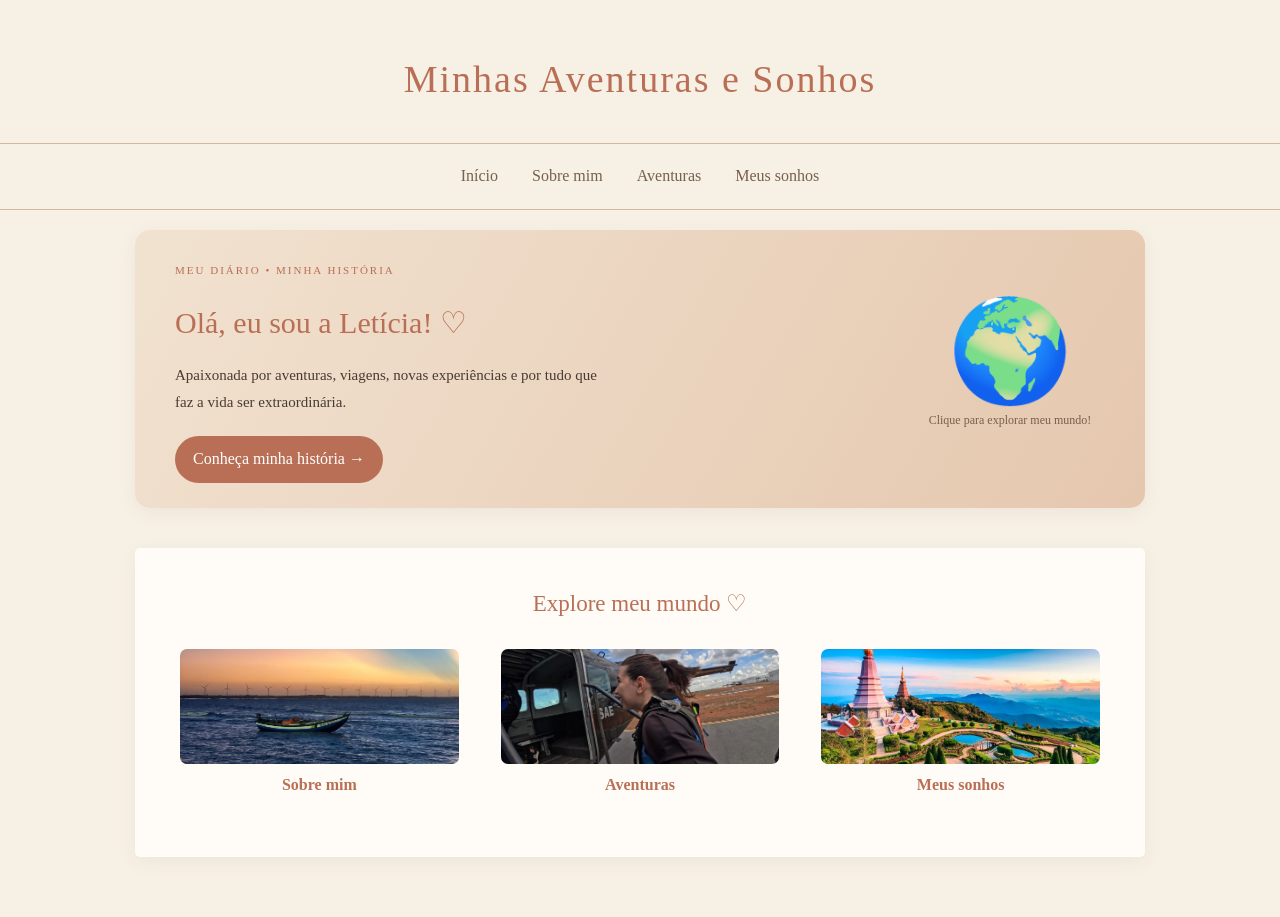
<file: index.html>
<!DOCTYPE html>
<html lang="pt-BR">
<head>
    <meta charset="UTF-8">
    <meta name="viewport" 
    content="width=device-width, initial-scale=1.0">
    <title>MINHAS AVENTURAS E SONHOS</title>
    <link rel="stylesheet" href="css/style.css">
</head>
<body>
    <header>
        <h1>Minhas Aventuras e Sonhos</h1>
    </header>
    
    <nav>
        <a href="index.html">Início</a>
        <a href="sobre.html">Sobre mim</a>
        <a href="aventuras.html">Aventuras</a>
        <a href="sonhos.html">Meus sonhos</a>
    </nav>

   <main class="inicio">

    <section class="capa-inicio">

        <div class="texto-inicio">
            <span class="etiqueta">MEU DIÁRIO • MINHA HISTÓRIA</span>

            <h2>Olá, eu sou a Letícia! ♡</h2>

            <p>
                Apaixonada por aventuras, viagens,
                novas experiências e por tudo que
                faz a vida ser extraordinária.
            </p>

            <a href="sobre.html" class="botao-inicio">
                Conheça minha história →
            </a>
        </div>

        <div class="planeta-container">
            <button id="planeta" aria-label="girar o planeta">
    <span id="planeta-icone">🌍</span>
    
    </button>
            <p id="mensagem-planeta">
                Clique para explorar meu mundo!
            </p>
        </div>

    </section>

    <section class="explorar-inicio">

        <h2>Explore meu mundo ♡</h2>

        <div class="cartoes-inicio">

            <a href="sobre.html" class="cartao-inicio">
                <img src="img/parnaiba3.jpg" alt="Minha história">
                <h3>Sobre mim</h3>
            </a>

            <a href="aventuras.html" class="cartao-inicio">
                <img src="img/salto4.jpg" alt="Paraquedismo">
                <h3>Aventuras</h3>
            </a>

            <a href="sonhos.html" class="cartao-inicio">
                <img src="img/5-tailandia.jpg" alt="Tailândia">
                <h3>Meus sonhos</h3>
            </a>

        </div>

    </section>

</main>
<script src="js/script.js"></script>
</body>
</html>
</file>
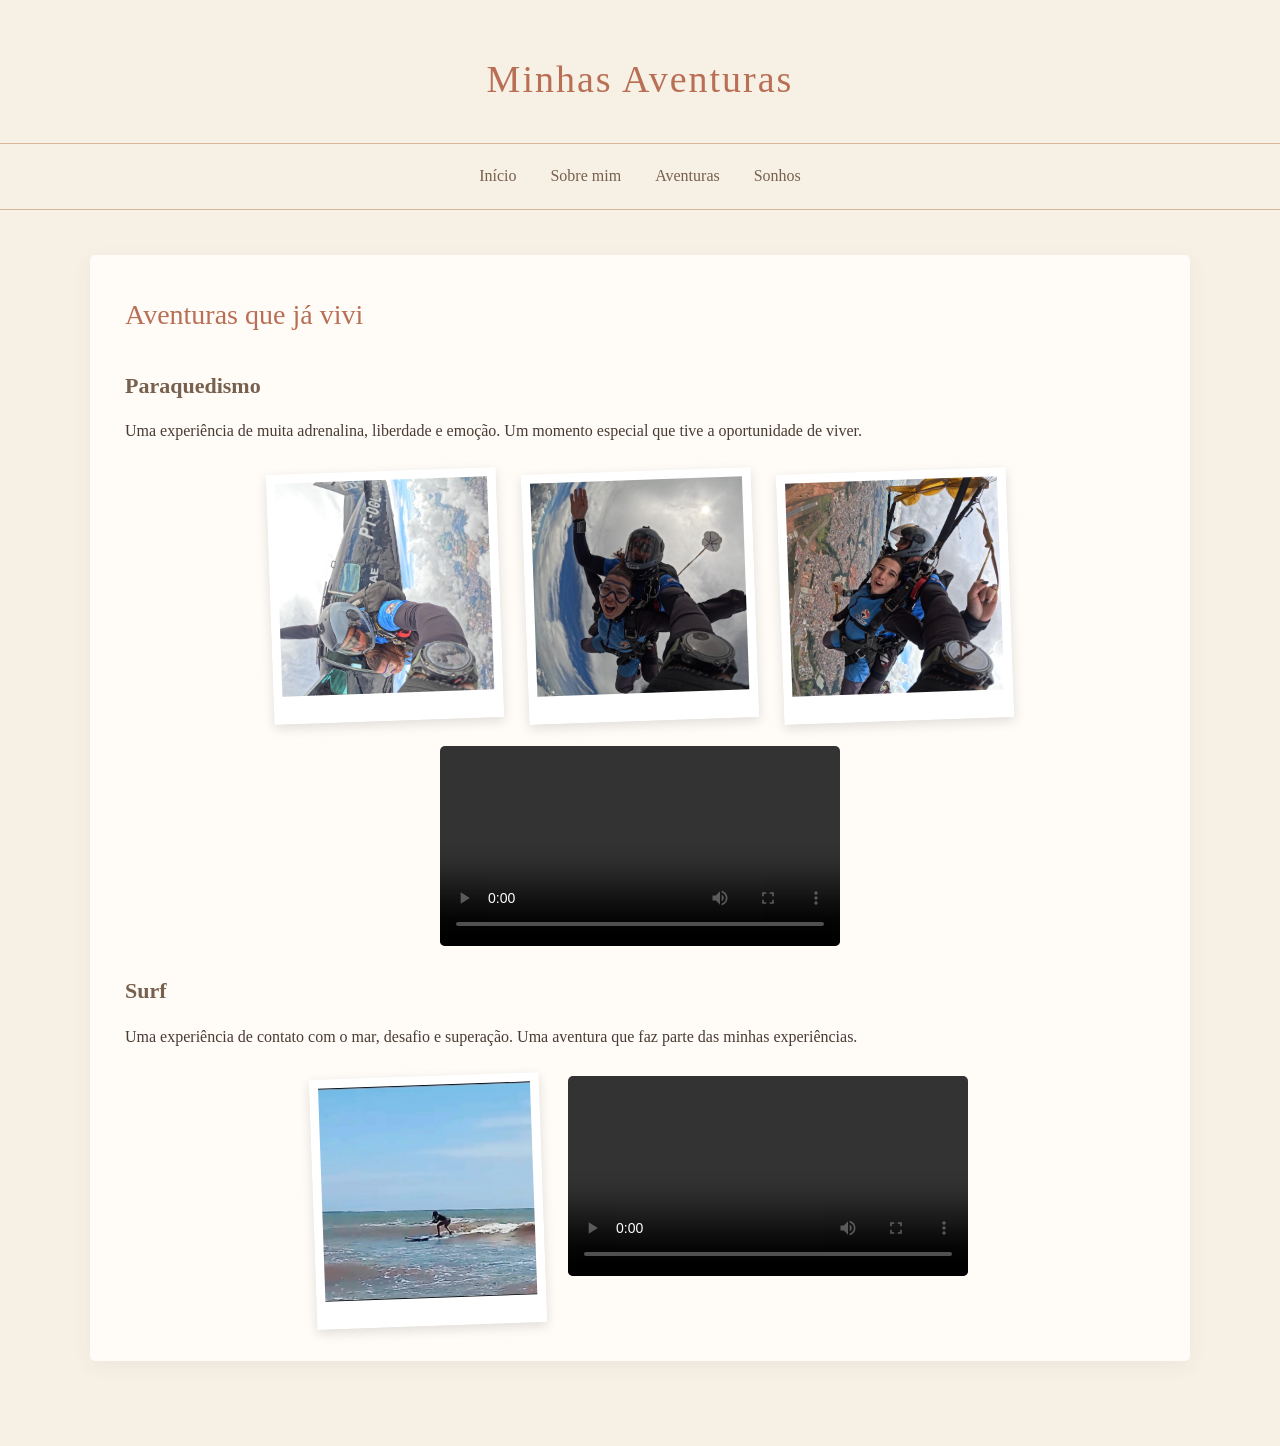
<file: aventuras.html>
<!DOCTYPE html>
<html lang="pt-BR">

<head>
    <meta charset="UTF-8">
    <meta name="viewport" 
    content="width=device-width, initial-scale=1.0">
    <title>Minhas Aventuras e Sonhos</title>
    <link rel="stylesheet" href="css/style.css">
</head>

<body>

    <header>
        <h1>Minhas Aventuras</h1>
    </header>

        <nav>
            <a href="index.html">Início</a>
            <a href="sobre.html">Sobre mim</a>
            <a href="aventuras.html">Aventuras</a>
            <a href="sonhos.html">Sonhos</a>
        </nav>

    <main>
         
        <section id="aventuras-vividas">

    <h2>Aventuras que já vivi</h2>

        <h3>Paraquedismo</h3>

        <p>
            Uma experiência de muita adrenalina,
            liberdade e emoção. Um momento especial
            que tive a oportunidade de viver.
        </p>

    <div class="aventura">
        <img src="img/salto1.jpg">
        <img src="img/salto2.jpg">
        <img src="img/salto3.jpg">

        <video controls width="400">
            <source src="img/video-salto.mp4" type="video/mp4">
        </video>
    </div>

    
    <h3>Surf</h3>

        <p>
            Uma experiência de contato com o mar,
            desafio e superação. Uma aventura
            que faz parte das minhas experiências.
        </p>

    <div class="aventura">
        <img src="img/surf1.jpg">

        <video controls width="400">
            <source src="img/video-surf.mp4" type="video/mp4">
        </video>
    </div>

</section>

    </main>

</body>
</html>
</file>
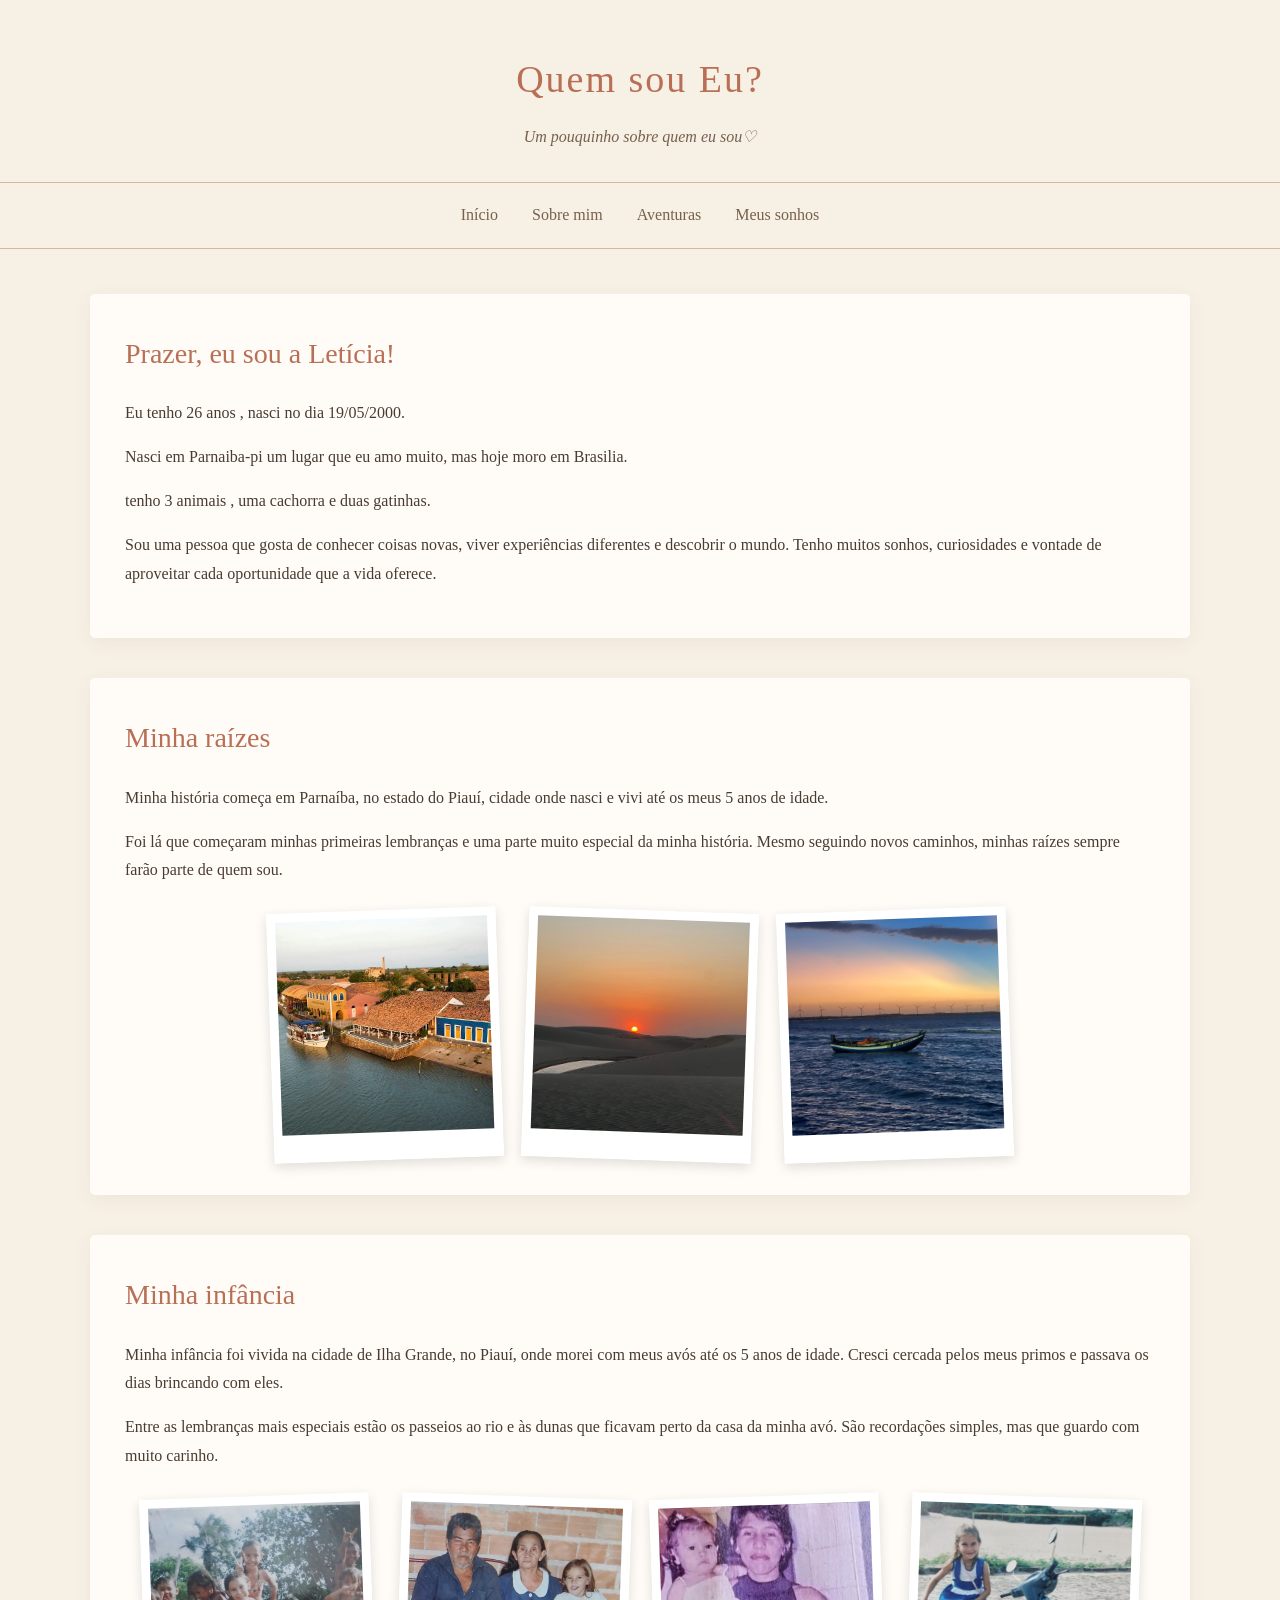
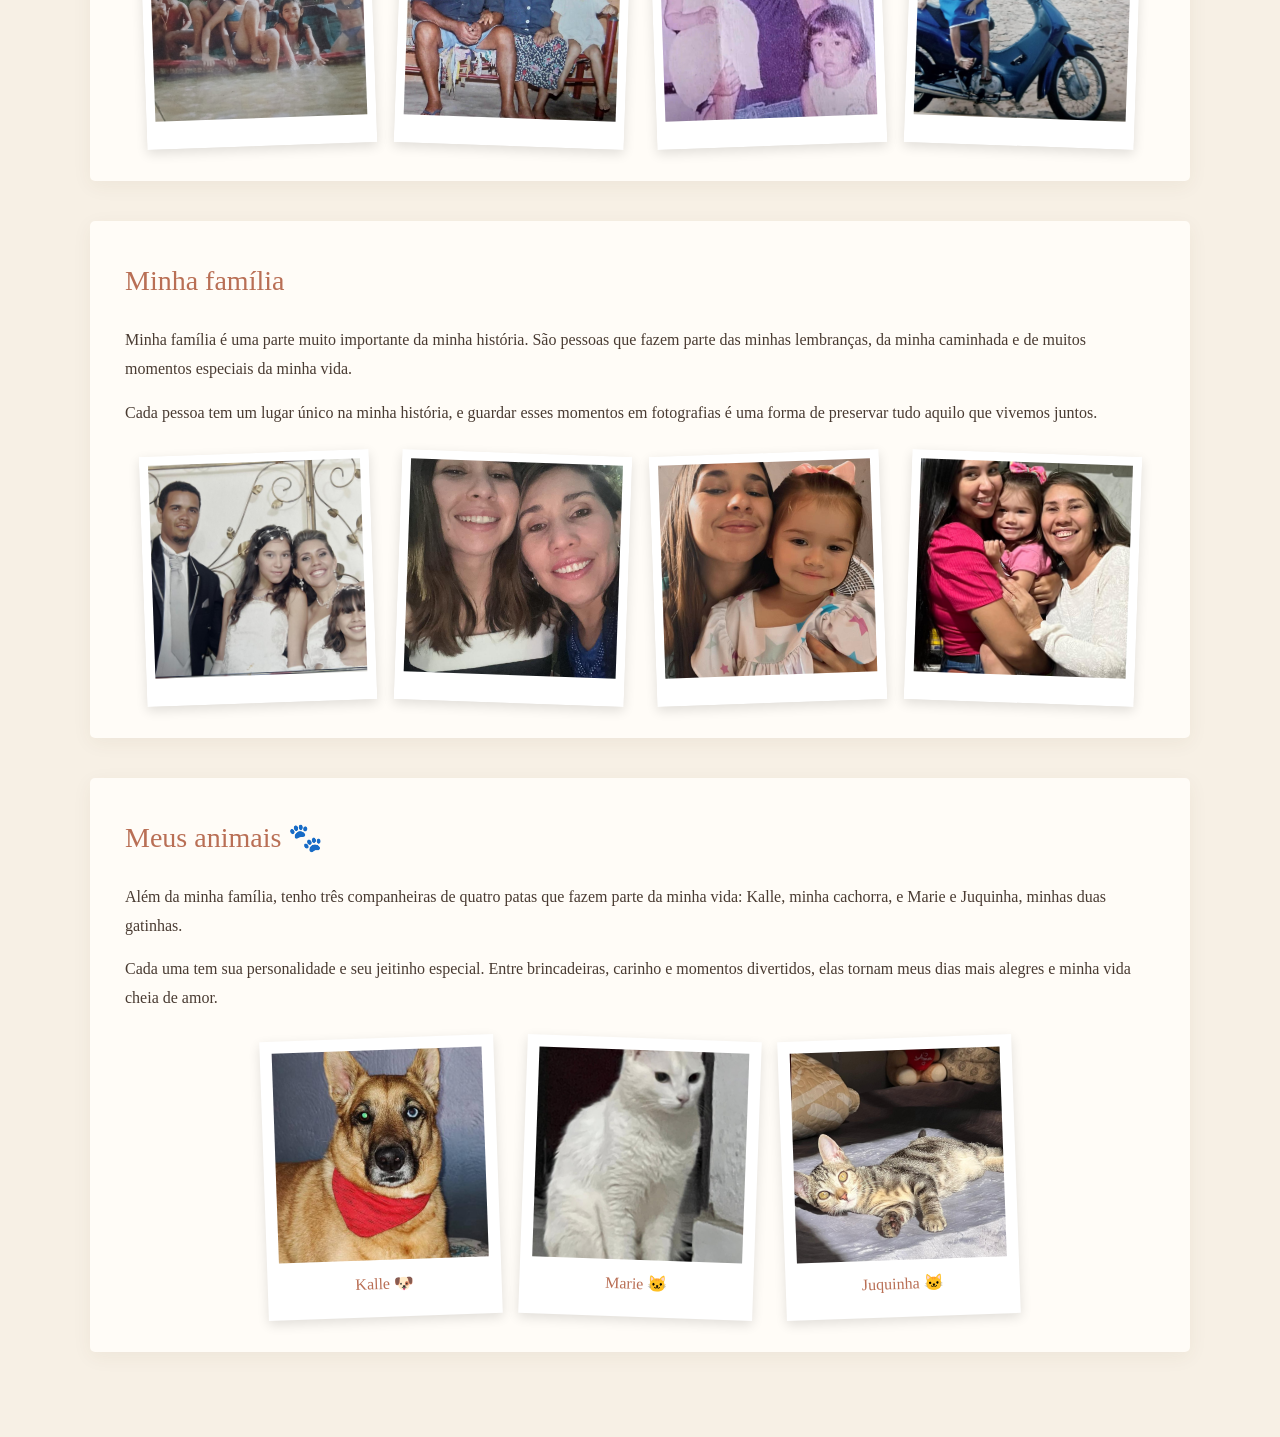
<file: sobre.html>
<!DOCTYPE html>
<html lang="pt-BR">
<head>
    <meta charset="UTF-8">
    <meta name="viewport" 
    content="width=device-width, initial-scale=1.0">
    <title>Minhas Aventuras e Sonhos</title>
    <link rel="stylesheet" href="css/style.css">
</head>
<body>
     <header>
        <h1>Quem sou Eu?</h1>

        <p>Um pouquinho sobre quem eu sou♡</p>
     </header>

    <nav>
        <a href="index.html">Início</a>
        <a href="sobre.html">Sobre mim</a>
        <a href="aventuras.html">Aventuras</a>
        <a href="sonhos.html">Meus sonhos</a>
    </nav>
    <main>

    <section id="apresentacao">

        <h2>Prazer, eu sou a Letícia!</h2>

        <p>
            Eu tenho 26 anos , nasci no dia 19/05/2000.
        </p>
            <P>Nasci em Parnaiba-pi um lugar que eu amo muito, mas hoje moro em Brasilia.</P>

            <P>tenho 3 animais , uma cachorra e duas gatinhas.</P>

            <P>Sou uma pessoa que gosta de conhecer coisas novas,
            viver experiências diferentes e descobrir o mundo.
            Tenho muitos sonhos, curiosidades e vontade de
            aproveitar cada oportunidade que a vida oferece.
        </p>

    </section>

    <section id="minha-raizes">

    
    <h2>Minha raízes</h2>

    <P>
       Minha história começa em Parnaíba, no estado do Piauí,
        cidade onde nasci e vivi até os meus 5 anos de idade.</P>

        <p>
        Foi lá que começaram minhas primeiras lembranças
        e uma parte muito especial da minha história.
        Mesmo seguindo novos caminhos, minhas raízes
        sempre farão parte de quem sou.
   </p>

   <div class="galeria-parnaiba">

    <img src="img/parnaiba1.jpg" alt="Parnaiba">
    <img src="img/parnaiba2.jpg" alt="Morro branco">
    <img src="img/parnaiba3.jpg" alt="Praia pedra do sal">
    
</div>        
</section>

<section id="minha-infancia">

<h2>Minha infância</h2>

    <p>
        Minha infância foi vivida na cidade de Ilha Grande,
        no Piauí, onde morei com meus avós até os 5 anos
        de idade. Cresci cercada pelos meus primos e
        passava os dias brincando com eles.
    </p>

    <p>
        Entre as lembranças mais especiais estão os passeios
        ao rio e às dunas que ficavam perto da casa da minha
        avó. São recordações simples, mas que guardo com
        muito carinho.
    </p>

    <div class="galeria-parnaiba">

    <img src="img/prrimos.jpg" alt="eu e meus primos no rio">
    <img src="img/minhainfancia.jpg" alt="eu e meus avos">
    <img src="img/infancia2.jpg" alt="familia">
    <img src="img/infancia1.jpg" alt="Eu">
    
</div>        
</section>

<section id="minha-familia">

    <h2>Minha família</h2>

    <p>
        Minha família é uma parte muito importante da minha história.
        São pessoas que fazem parte das minhas lembranças,
        da minha caminhada e de muitos momentos especiais da minha vida.
    </p>

    <p>
        Cada pessoa tem um lugar único na minha história,
        e guardar esses momentos em fotografias é uma forma
        de preservar tudo aquilo que vivemos juntos.
    </p>

    <div class="galeria-familia">

        <img src="img/familia1.jpg" alt="Minha família">

        <img src="img/familia2.jpg" alt="Momentos em família">

        <img src="img/familia3.jpg" alt="Momentos em família">

        <img src="img/familia4.jpg" alt="Momentos em família">

    </div>
</section>

<section id="meus-animais">

    <h2>Meus animais 🐾</h2>

    <p>
        Além da minha família, tenho três companheiras
        de quatro patas que fazem parte da minha vida:
        Kalle, minha cachorra, e Marie e Juquinha,
        minhas duas gatinhas.
    </p>

    <p>
        Cada uma tem sua personalidade e seu jeitinho especial.
        Entre brincadeiras, carinho e momentos divertidos,
        elas tornam meus dias mais alegres e minha vida
        cheia de amor.
    </p>

    <div class="galeria-animais">

        <figure>
            <img src="img/kalle.jpg" alt="Kalle, minha cachorra">
            <figcaption>Kalle 🐶</figcaption>
        </figure>

        <figure>
            <img src="img/marie.jpg" alt="Marie, minha gata">
            <figcaption>Marie 🐱</figcaption>
        </figure>

        <figure>
            <img src="img/juquinha.jpg" alt="Juquinha, minha gata">
            <figcaption>Juquinha 🐱</figcaption>
        </figure>

    </div>
</section>
</main>
</body>
</html>
</file>
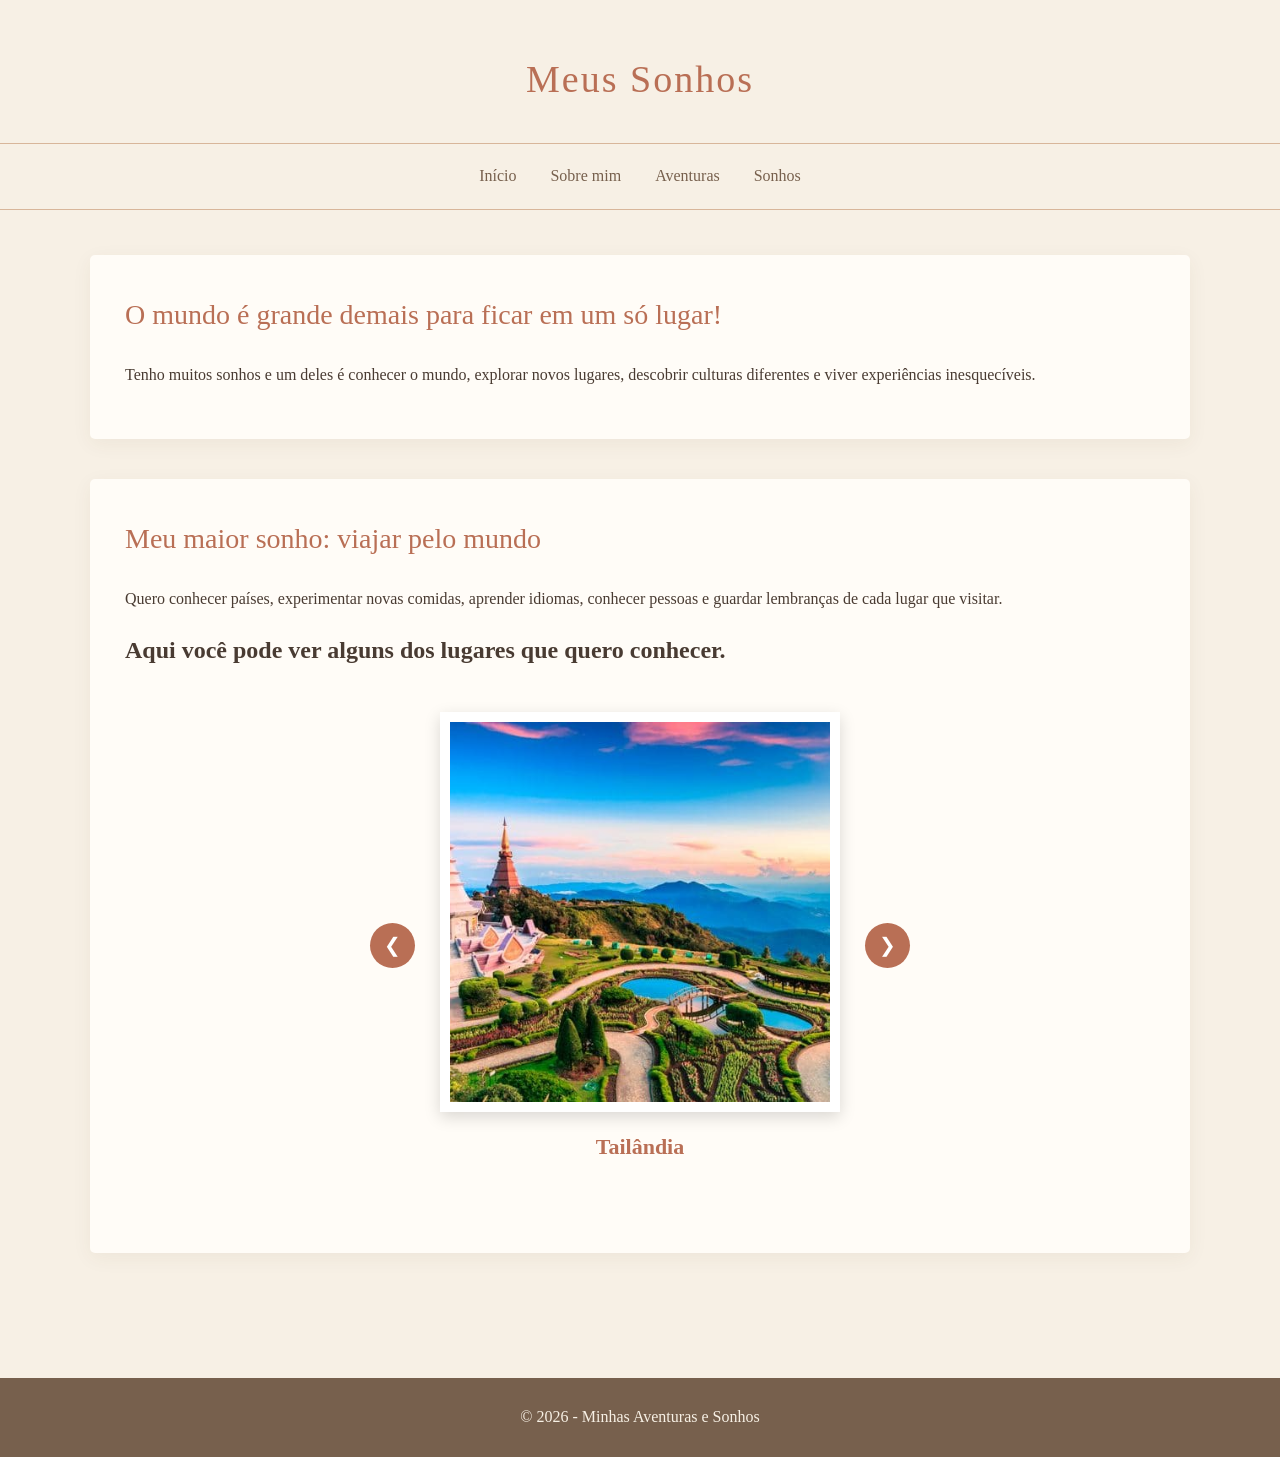
<file: sonhos.html>
<!DOCTYPE html>
<html lang="pt-BR">

<head>
    <meta charset="UTF-8">
    <meta name="viewport" content="width=device-width, initial-scale=1.0">

    <title>Meus Sonhos | Minhas Aventuras e Sonhos</title>

    <link rel="stylesheet" href="css/style.css">
</head>

<body>

    <header>
        <h1>Meus Sonhos</h1>
    </header>
        <nav>
            <a href="index.html">Início</a>
            <a href="sobre.html">Sobre mim</a>
            <a href="aventuras.html">Aventuras</a>
            <a href="sonhos.html">Sonhos</a>
        </nav>

    <main>

        <section>
            <h2>O mundo é grande demais para ficar em um só lugar!</h2>

            <p>
                Tenho muitos sonhos e um deles é conhecer o mundo,
                explorar novos lugares, descobrir culturas diferentes
                e viver experiências inesquecíveis.
            </p>
        </section>

        <section>
            <h2>Meu maior sonho: viajar pelo mundo</h2>

            <p>
                Quero conhecer países, experimentar novas comidas,
                aprender idiomas, conhecer pessoas e guardar
                lembranças de cada lugar que visitar.
            </p>

            <h1>Aqui você pode ver alguns dos lugares que quero conhecer.</h1>

            <div class="carrossel-sonhos">
                
    <button class="seta" id="anterior">&#10094;</button>

    <div class="slide ativo">
        <img src="img/5-tailandia.jpg" alt="Tailândia">
        <h3>Tailândia</h3>
    </div>

    <div class="slide">
        <img src="img/coreia.jpg" alt="Coreia">
        <h3>Coreia do Sul</h3>
    </div>

    <div class="slide">
        <img src="img/japao.jpg" alt="Japão">
        <h3>Japão</h3>
    </div>

    <div class="slide">
        <img src="img/paris.jpg" alt="Paris">
        <h3>Paris</h3>
    </div>


    <button class="seta" id="proximo">&#10095;</button>

</div>
        </section>

    </main>

    <footer>
        <p>© 2026 - Minhas Aventuras e Sonhos</p>
    </footer>
   <script src="js/script.js"></script>
</body>
</html>
</file>
<file: css/style.css>
:root {
    --creme: #F7F0E5;
    --areia: #D8B69A;
    --terracota: #B96F55;
    --marrom: #77604D;
    --oliva: #879078;
    --branco: #FFFCF7;
    --texto: #493B32;
}

* {
    margin: 0;
    padding: 0;
    box-sizing: border-box;
}

body {
    background-color: var(--creme);
    color: var(--texto);
    font-family: Georgia, serif;
    line-height: 1.8;
}

header {
    background-color: var(--creme);
    text-align: center;
    padding: 45px 20px 30px;
    border-bottom: 1px solid var(--areia);
}

header h1 {
    color: var(--terracota);
    font-size: 38px;
    font-weight: normal;
    letter-spacing: 2px;
}

header p {
    color: var(--marrom);
    font-style: italic;
    margin-top: 10px;
}

nav {
    background-color: var(--creme);
    text-align: center;
    padding: 18px;
    border-bottom: 1px solid var(--areia);

    position: sticky;
    top: 0;
    z-index: 1000;
}

nav a {
    display: inline-block;
    color: var(--marrom);
    text-decoration: none;
    margin: 0 15px;
    font-size: 16px;
    transition: 0.3s;
}

nav a:hover {
    color: var(--terracota);
    transform: translateY(-2px);
}

main {
    max-width: 1150px;
    margin: auto;
    padding: 45px 25px;
}

section {
    background-color: var(--branco);
    padding: 35px;
    margin-bottom: 40px;
    border-radius: 5px;
    box-shadow: 0 5px 20px rgba(80, 60, 40, 0.06);
}

section h2 {
    color: var(--terracota);
    font-size: 28px;
    font-weight: normal;
    margin-bottom: 20px;
}

section h3 {
    color: var(--marrom);
    font-size: 22px;
    margin: 25px 0 12px;
}

section p {
    font-size: 16px;
    margin-bottom: 15px;
}

img {
    max-width: 100%;
    display: block;
}

.galeria-parnaiba,
.galeria-familia,
.galeria-animais,
.aventura {
    display: flex;
    flex-wrap: wrap;
    justify-content: center;
    align-items: flex-start;
    gap: 25px;
    margin-top: 25px;
}

.galeria-parnaiba img,
.galeria-familia img,
.aventura img {
    width: 230px;
    height: 250px;
    object-fit: cover;
    padding: 9px;
    padding-bottom: 28px;
    background-color: white;
    box-shadow: 0 4px 12px rgba(0,0,0,0.12);
    transform: rotate(-2deg);
    transition: 0.3s;
}

.galeria-parnaiba img:nth-child(even),
.galeria-familia img:nth-child(even) {
    transform: rotate(2deg);
}

.galeria-parnaiba img:hover,
.galeria-familia img:hover,
.aventura img:hover {
    transform: rotate(0deg) scale(1.04);
}

.galeria-animais figure {
    background-color: white;
    padding: 12px 12px 18px;
    box-shadow: 0 4px 12px rgba(0,0,0,0.12);
    transform: rotate(-2deg);
}

.galeria-animais figure:nth-child(2) {
    transform: rotate(2deg);
}

.galeria-animais img {
    width: 210px;
    height: 210px;
    object-fit: cover;
}

.galeria-animais figcaption {
    text-align: center;
    color: var(--terracota);
    margin-top: 10px;
}

video {
    max-width: 100%;
    width: 400px;
    border-radius: 5px;
}

footer {
    background-color: var(--marrom);
    color: var(--creme);
    text-align: center;
    padding: 25px;
    margin-top: 40px;
}

@media (max-width: 600px) {

    header h1 {
        font-size: 28px;
    }

    nav {
        padding: 12px 5px;
    }

    nav a {
        margin: 5px 8px;
        font-size: 14px;
    }

    main {
        padding: 25px 12px;
    }

    section {
        padding: 22px 17px;
    }

    section h2 {
        font-size: 23px;
    }

    .galeria-parnaiba img,
    .galeria-familia img,
    .aventura img {
        width: 100%;
        height: auto;
        max-height: 350px;
    }

    .galeria-animais figure {
        width: 100%;
    }

    .galeria-animais img {
        width: 100%;
        height: 260px;
    }

    video {
        width: 100%;
    }
}

.carrossel-sonhos {
    display: flex;
    align-items: center;
    justify-content: center;
    gap: 25px;
    margin: 40px auto;
    max-width: 750px;
}

.slide {
    display: none;
    text-align: center;
    animation: aparecer 0.5s ease;
}

.slide.ativo {
    display: block;
}

.slide img {
    width: 400px;
    height: 400px;
    object-fit: cover;
    padding: 10px;
    background-color: white;
    box-shadow: 0 5px 15px rgba(0,0,0,0.15);
}

.slide h3 {
    color: var(--terracota);
    margin-top: 15px;
}

.seta {
    background-color: var(--terracota);
    color: white;
    border: none;
    border-radius: 50%;
    width: 45px;
    height: 45px;
    font-size: 20px;
    cursor: pointer;
    flex-shrink: 0;
}

.seta:hover {
    background-color: var(--marrom);
}

@keyframes aparecer {
    from {
        opacity: 0;
        transform: translateX(10px);
    }

    to {
        opacity: 1;
        transform: translateX(0);
    }
}

@media (max-width: 600px) {
    .carrossel-sonhos {
        gap: 10px;
    }

    .slide img {
        width: 230px;
        height: 280px;
    }

    .seta {
        width: 35px;
        height: 35px;
        font-size: 16px;
    }
}

.inicio {
    max-width: 1050px;
    padding: 20px;
}

.capa-inicio {
    display: flex;
    align-items: center;
    justify-content: space-between;
    gap: 25px;
    min-height: 230px;
    padding: 25px 40px;
    background: linear-gradient(120deg, #F1E2D0, #E5C7AE);
    border-radius: 15px;
}

.texto-inicio {
    flex: 1;
}

.etiqueta {
    color: var(--terracota);
    font-size: 11px;
    letter-spacing: 2px;
}

.texto-inicio h2 {
    color: var(--terracota);
    font-size: 30px;
    margin: 12px 0;
}

.texto-inicio p {
    max-width: 440px;
    font-size: 15px;
    margin: 12px 0 20px;
}

.botao-inicio {
    display: inline-block;
    padding: 9px 18px;
    background: var(--terracota);
    color: white;
    border-radius: 25px;
    text-decoration: none;
    transition: 0.3s;
}

.botao-inicio:hover {
    background: var(--marrom);
    transform: translateY(-3px);
}

.planeta-container {
    text-align: center;
    width: 190px;
    flex-shrink: 0;
}

#planeta {
    background: transparent;
    border: none;
    font-size: 100px;
    cursor: pointer;
    animation: flutuar 3s ease-in-out infinite;
    transition: transform 0.3s;
}

#planeta-icone {
    display: inline-block;
}

#planeta:hover {
    transform: scale(1.15);
}

#planeta.girando #planeta-icone {
    animation: girarPlaneta 2s linear infinite;
}

#mensagem-planeta {
    font-size: 12px;
    color: var(--marrom);
}

@keyframes girarPlaneta {
    from {
        transform: rotate(0deg);
    }

    to {
        transform: rotate(360deg);
    }
}

.explorar-inicio {
    margin-top: 20px;
    text-align: center;
}

.explorar-inicio h2 {
    color: var(--terracota);
    font-size: 23px;
    margin-bottom: 15px;
}

.cartoes-inicio {
    display: grid;
    grid-template-columns: repeat(3, 1fr);
    gap: 22px;
}

.cartao-inicio {
    background: var(--branco);
    padding: 10px;
    border-radius: 10px;
    text-decoration: none;
    color: var(--marrom);
    transition: 0.3s;
}

.cartao-inicio:hover {
    transform: translateY(-6px);
    box-shadow: 0 6px 15px rgba(0,0,0,0.12);
}

.cartao-inicio img {
    width: 100%;
    height: 115px;
    object-fit: cover;
    border-radius: 7px;
}

.cartao-inicio h3 {
    color: var(--terracota);
    font-size: 16px;
    margin-top: 7px;
}

@media (max-width: 600px) {
    .capa-inicio {
        flex-direction: column;
        text-align: center;
        padding: 25px 18px;
        gap: 10px;
    }

    .texto-inicio h2 {
        font-size: 25px;
    }

  .planeta-container {
    text-align: center;
    width: 190px;
    flex-shrink: 0;
}




#planeta-icone {
    display: inline-block;
}


#mensagem-planeta {
    font-size: 12px;
    color: var(--marrom);
}

    .cartoes-inicio {
        gap: 10px;
    }

    .cartao-inicio {
        padding: 6px;
    }

    .cartao-inicio img {
        height: 90px;
    }

    .cartao-inicio h3 {
        font-size: 12px;
    }
}
</file>
